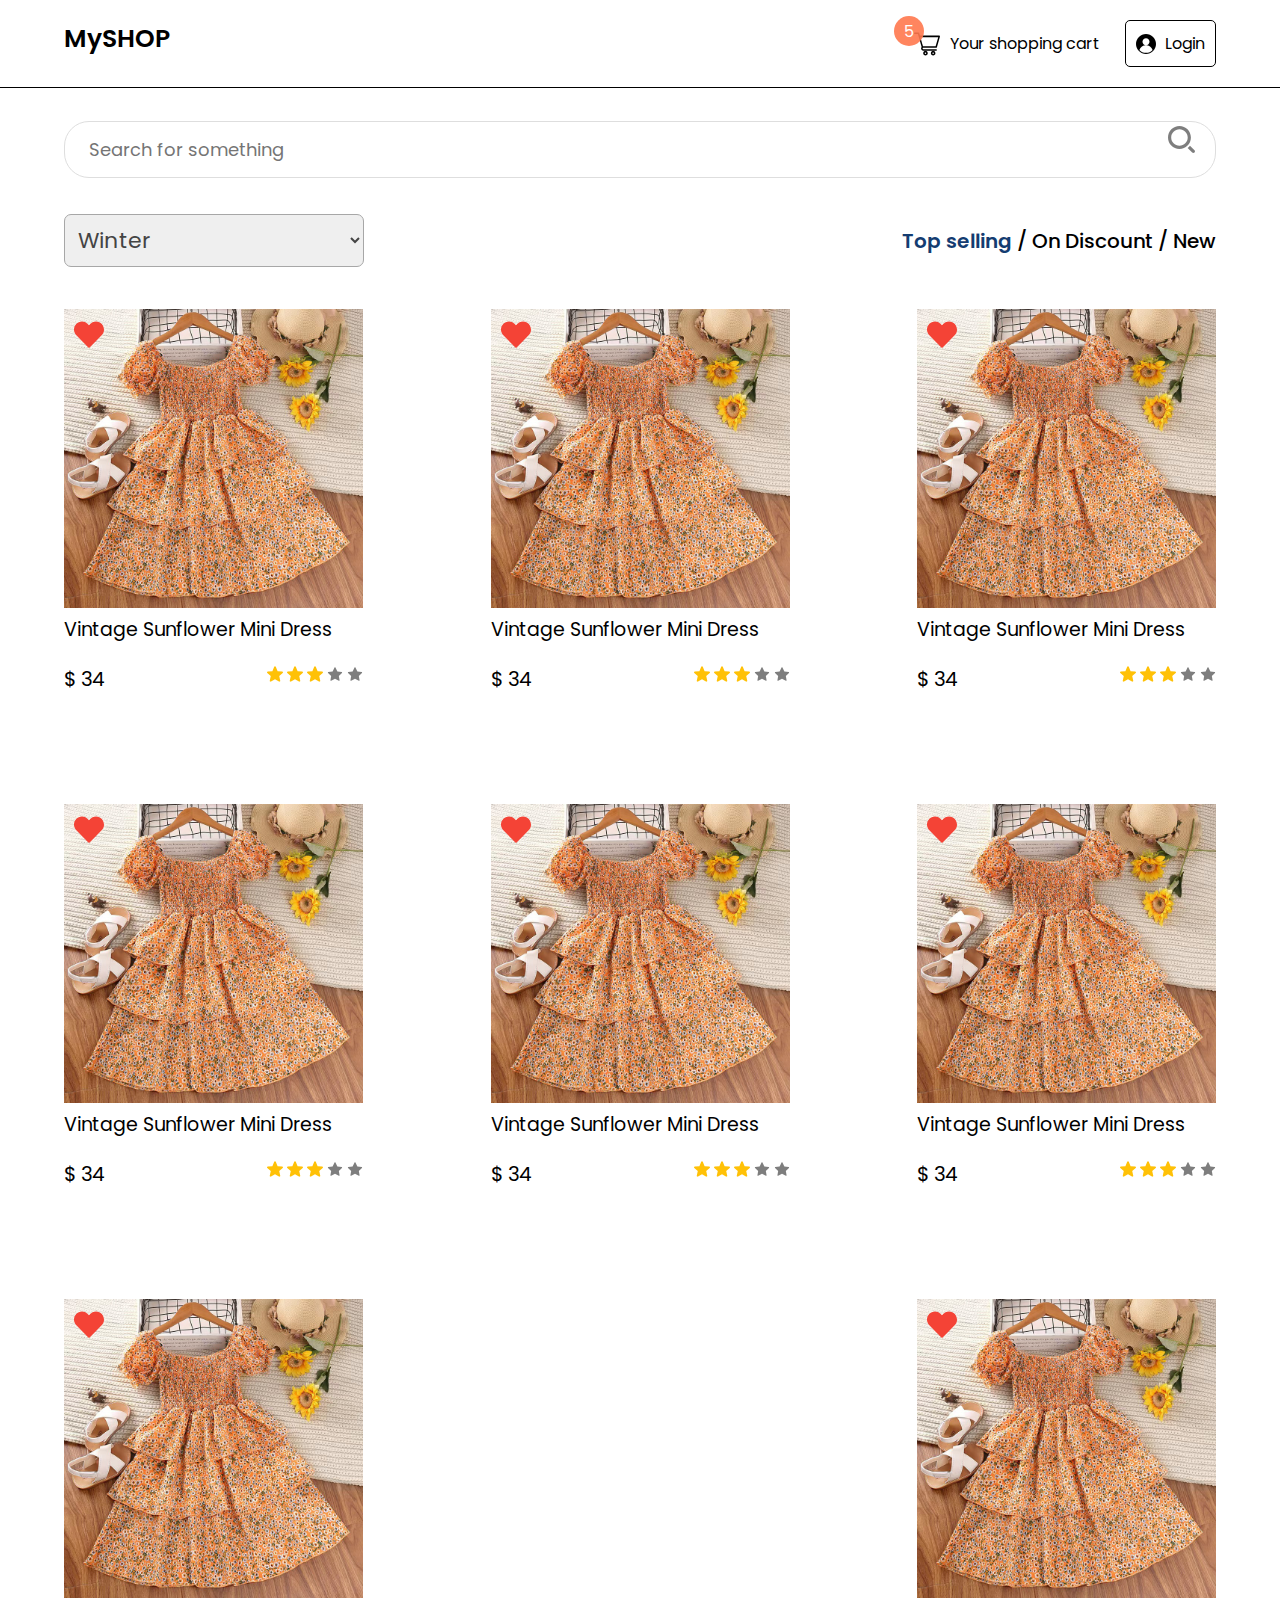
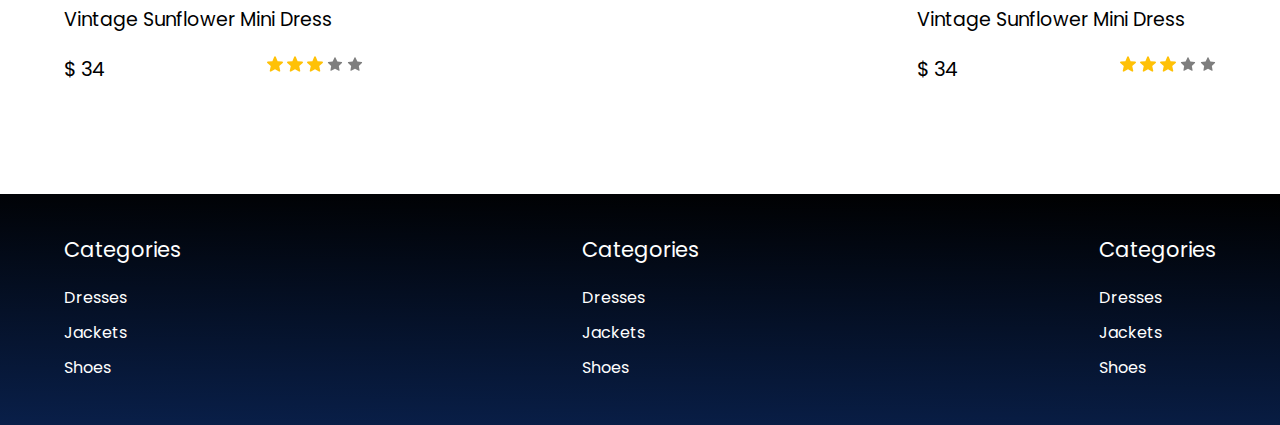
<file: index.html>
<!DOCTYPE html>
<html lang="en">
<head>
    <meta charset="UTF-8">
    <meta name="viewport" content="width=device-width, initial-scale=1.0">
    <title>Ecommerce</title>
    <link rel="stylesheet" href="css/style.css">
    <script src="https://ajax.googleapis.com/ajax/libs/jquery/3.7.1/jquery.min.js"></script>
</head>
<body>
<div id="page-mask"></div>


<div class="login_form">
    <form action="login_process.js" method="post">

    <div class="l_header">Login into your account</div>


    <input class="l_input" type="email" placeholder="Your email" required>
    <input class="l_input" type="password" placeholder="Your password" required>
    <input class="log_btn" type="submit" value="Login">

</form>
</div>

<div class="slide_cart" id="side_slider">

    <div class="cart_header">Your shopping cart</div>

<div class="cart_items_wrapper">
    <div class="listed_item">
    <div class="item_title">Vintage Sunflower Mini Dress</div>
    <div class="item_price">$32</div>
</div>

<div class="listed_item">
    <div class="item_title"> Sunflower Mini Dress</div>
    <div class="item_price">$32</div>
</div>

<div class="listed_item">
    <div class="item_title">Mini Dress</div>
    <div class="item_price">$32</div>
</div>


<div class="listed_item">
    <div class="item_title">Sunflower Mini Dress</div>
    <div class="item_price">$32</div>
</div>

</div>




<a href="checkout.html"><div class="checkout_button">Proceed to checkout</div></a> 


</div>


<div class="header">

    <div class="size">


        <div class="header_wrapper">


    <div class="logo">MySHOP</div>
    <div class="top_menu">
        <div class="items_number">5</div>
        <div class="my_cart"><img class="shop_icon" src="icons/shopping-cart.svg" alt=""> Your shopping cart</div>
        <div class="login_btn" id="login"><img src="icons/user.svg" alt=""> Login</div>
    </div>


</div>

    </div>

    </div>
</div>



<form method="get" action="search.html">
<div class="search_section">
    <div class="size">

                <div class="search_box">
                    
                    <input class="search_input" name="search_keyword" type="text" placeholder="Search for something">
                
                    <div class="search_icon"><img src="icons/search.svg" alt=""></div>
                </div>
    </div>
</div>

</form>



<div class="filter_section">
    <div class="size">
            <div class="f_s_wrapper">

            <div class="cat_options">
                <select class="options">
                    <option value="volvo">Winter</option>
                    <option value="saab">Autumn</option>
                    <option value="vw">Summer</option>
                </select>
            </div>
            <div class="filters"><span class="clicked">Top selling</span> / On Discount / New</div>

            </div>

    </div>
</div>





<div class="listing_section">
<div class="size">


    <div class="products_wrapper">

            <div class="product_listing">


                <div class="like_button"><img src="icons/heart.svg" alt=""></div>


                <div class="product_img"><img src="images/dress.jpeg" alt=""></div>
                <div class="product_title">Vintage Sunflower Mini Dress</div>
                <div class="under_title">
                    <div class="price">$ 34</div>
                    <div class="rating">
                        <img class="yellow_star" src="icons/star-yellow.svg" alt="">
                        <img class="yellow_star" src="icons/star-yellow.svg" alt="">
                        <img class="yellow_star" src="icons/star-yellow.svg" alt="">
                        <img class="grey_star" src="icons/star.svg" alt="">
                        <img class="grey_star" src="icons/star.svg" alt="">
                    </div>
                </div>

<div class="add_tocart" id="add_product"> <img src="icons/more_icon.svg" alt="">ADD TO CART </div>

            </div>
  

            <div class="product_listing">
                <div class="like_button"><img src="icons/heart.svg" alt=""></div>

                <div class="product_img"><img src="images/dress.jpeg" alt=""></div>
                <div class="product_title">Vintage Sunflower Mini Dress</div>
                <div class="under_title">
                    <div class="price">$ 34</div>
                    <div class="rating">
                        <img class="yellow_star" src="icons/star-yellow.svg" alt="">
                        <img class="yellow_star" src="icons/star-yellow.svg" alt="">
                        <img class="yellow_star" src="icons/star-yellow.svg" alt="">
                        <img class="grey_star" src="icons/star.svg" alt="">
                        <img class="grey_star" src="icons/star.svg" alt="">
                    </div>
                </div>
                <div class="add_tocart"> <img src="icons/more_icon.svg" alt="">ADD TO CART </div>

            </div>


            <div class="product_listing">
                <div class="like_button"><img src="icons/heart.svg" alt=""></div>

                <div class="product_img"><img src="images/dress.jpeg" alt=""></div>
                <div class="product_title">Vintage Sunflower Mini Dress</div>
                <div class="under_title">
                    <div class="price">$ 34</div>
                    <div class="rating">
                        <img class="yellow_star" src="icons/star-yellow.svg" alt="">
                        <img class="yellow_star" src="icons/star-yellow.svg" alt="">
                        <img class="yellow_star" src="icons/star-yellow.svg" alt="">
                        <img class="grey_star" src="icons/star.svg" alt="">
                        <img class="grey_star" src="icons/star.svg" alt="">
                    </div>
                </div>
                <div class="add_tocart"> <img src="icons/more_icon.svg" alt="">ADD TO CART </div>

            </div>


            <div class="product_listing">
                <div class="like_button"><img src="icons/heart.svg" alt=""></div>

                <div class="product_img"><img src="images/dress.jpeg" alt=""></div>
                <div class="product_title">Vintage Sunflower Mini Dress</div>
                <div class="under_title">
                    <div class="price">$ 34</div>
                    <div class="rating">
                        <img class="yellow_star" src="icons/star-yellow.svg" alt="">
                        <img class="yellow_star" src="icons/star-yellow.svg" alt="">
                        <img class="yellow_star" src="icons/star-yellow.svg" alt="">
                        <img class="grey_star" src="icons/star.svg" alt="">
                        <img class="grey_star" src="icons/star.svg" alt="">
                    </div>
                </div>
                <div class="add_tocart"> <img src="icons/more_icon.svg" alt="">ADD TO CART </div>

            </div>



            <div class="product_listing">
                <div class="like_button"><img src="icons/heart.svg" alt=""></div>

                <div class="product_img"><img src="images/dress.jpeg" alt=""></div>
                <div class="product_title">Vintage Sunflower Mini Dress</div>
                <div class="under_title">
                    <div class="price">$ 34</div>
                    <div class="rating">
                        <img class="yellow_star" src="icons/star-yellow.svg" alt="">
                        <img class="yellow_star" src="icons/star-yellow.svg" alt="">
                        <img class="yellow_star" src="icons/star-yellow.svg" alt="">
                        <img class="grey_star" src="icons/star.svg" alt="">
                        <img class="grey_star" src="icons/star.svg" alt="">
                    </div>
                </div>
                <div class="add_tocart"> <img src="icons/more_icon.svg" alt="">ADD TO CART </div>

            </div>
  

            <div class="product_listing">
                <div class="like_button"><img src="icons/heart.svg" alt=""></div>

                <div class="product_img"><img src="images/dress.jpeg" alt=""></div>
                <div class="product_title">Vintage Sunflower Mini Dress</div>
                <div class="under_title">
                    <div class="price">$ 34</div>
                    <div class="rating">
                        <img class="yellow_star" src="icons/star-yellow.svg" alt="">
                        <img class="yellow_star" src="icons/star-yellow.svg" alt="">
                        <img class="yellow_star" src="icons/star-yellow.svg" alt="">
                        <img class="grey_star" src="icons/star.svg" alt="">
                        <img class="grey_star" src="icons/star.svg" alt="">
                    </div>
                </div>
                <div class="add_tocart"> <img src="icons/more_icon.svg" alt="">ADD TO CART </div>

            </div>


            <div class="product_listing">
                <div class="like_button"><img src="icons/heart.svg" alt=""></div>

                <div class="product_img"><img src="images/dress.jpeg" alt=""></div>
                <div class="product_title">Vintage Sunflower Mini Dress</div>
                <div class="under_title">
                    <div class="price">$ 34</div>
                    <div class="rating">
                        <img class="yellow_star" src="icons/star-yellow.svg" alt="">
                        <img class="yellow_star" src="icons/star-yellow.svg" alt="">
                        <img class="yellow_star" src="icons/star-yellow.svg" alt="">
                        <img class="grey_star" src="icons/star.svg" alt="">
                        <img class="grey_star" src="icons/star.svg" alt="">
                    </div>
                </div>
                <div class="add_tocart"> <img src="icons/more_icon.svg" alt="">ADD TO CART </div>

            </div>


            <div class="product_listing">
                <div class="like_button"><img src="icons/heart.svg" alt=""></div>

                <div class="product_img"><img src="images/dress.jpeg" alt=""></div>
                <div class="product_title">Vintage Sunflower Mini Dress</div>
                <div class="under_title">
                    <div class="price">$ 34</div>
                    <div class="rating">
                        <img class="yellow_star" src="icons/star-yellow.svg" alt="">
                        <img class="yellow_star" src="icons/star-yellow.svg" alt="">
                        <img class="yellow_star" src="icons/star-yellow.svg" alt="">
                        <img class="grey_star" src="icons/star.svg" alt="">
                        <img class="grey_star" src="icons/star.svg" alt="">
                    </div>
                </div>
                <div class="add_tocart"> <img src="icons/more_icon.svg" alt="">ADD TO CART </div>

            </div>







    </div>



</div>


</div>




<div class="footer_section">

<div class="size">

    <div class="footer_wrapper">


<div class="branding"></div>
<div class="footer_menu">
    <div class="menu_box">
        <div class="menu_header">Categories</div>
        <div class="menu_links">
            <div class="f_m_link">Dresses</div>
            <div class="f_m_link">Jackets</div>
            <div class="f_m_link">Shoes</div>
        </div>
    </div>

    <div class="menu_box">
        <div class="menu_header">Categories</div>
        <div class="menu_links">
            <div class="f_m_link">Dresses</div>
            <div class="f_m_link">Jackets</div>
            <div class="f_m_link">Shoes</div>
        </div>
    </div>

    <div class="menu_box">
        <div class="menu_header">Categories</div>
        <div class="menu_links">
            <div class="f_m_link">Dresses</div>
            <div class="f_m_link">Jackets</div>
            <div class="f_m_link">Shoes</div>
        </div>
    </div>
</div>

    </div>
</div>


</div>


<script src="script.js"></script>




</body>
</html>
</file>
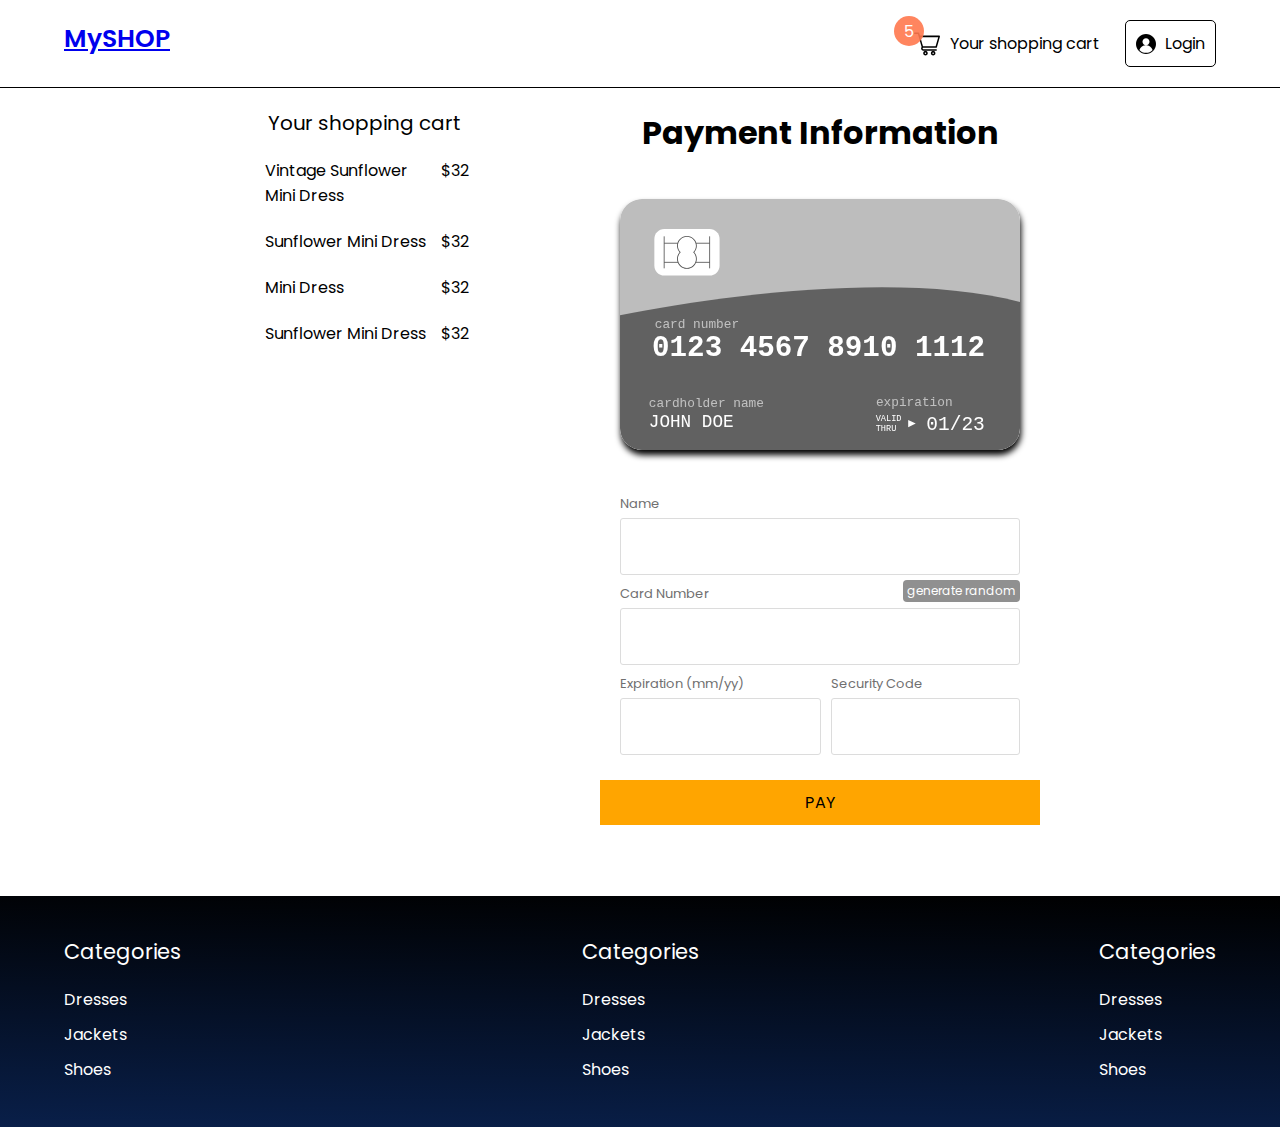
<file: checkout.html>
<!DOCTYPE html>
<html lang="en">
<head>
    <meta charset="UTF-8">
    <meta name="viewport" content="width=device-width, initial-scale=1.0">
    <title>Ecommerce</title>
    <link rel="stylesheet" href="css/style.css">
    <script src="https://ajax.googleapis.com/ajax/libs/jquery/3.7.1/jquery.min.js"></script>
</head>
<body>
<div id="page-mask"></div>


<div class="login_form">
    <form action="login_process.js" method="post">

    <div class="l_header">Login into your account</div>


    <input class="l_input" type="email" placeholder="Your email" required>
    <input class="l_input" type="password" placeholder="Your password" required>
    <input class="log_btn" type="submit" value="Login">

</form>
</div>

<div class="slide_cart" id="side_slider">

    <div class="cart_header">Your shopping cart</div>

<div class="cart_items_wrapper">
    <div class="listed_item">
    <div class="item_title">Vintage Sunflower Mini Dress</div>
    <div class="item_price">$32</div>
</div>

<div class="listed_item">
    <div class="item_title"> Sunflower Mini Dress</div>
    <div class="item_price">$32</div>
</div>

<div class="listed_item">
    <div class="item_title">Mini Dress</div>
    <div class="item_price">$32</div>
</div>


<div class="listed_item">
    <div class="item_title">Sunflower Mini Dress</div>
    <div class="item_price">$32</div>
</div>

</div>




<a href="checkout.html"><div class="checkout_button">Proceed to checkout</div></a> 


</div>


<div class="header">

    <div class="size">


        <div class="header_wrapper">


    <a href="index.html"><div class="logo">MySHOP</div></a>
    <div class="top_menu">
        <div class="items_number">5</div>
        <div class="my_cart"><img class="shop_icon" src="icons/shopping-cart.svg" alt=""> Your shopping cart</div>
        <div class="login_btn" id="login"><img src="icons/user.svg" alt=""> Login</div>
    </div>


</div>

    </div>

    </div>
</div>





<div class="checkout_box">


    <div class="products_summary">

        <div class="cart_header">Your shopping cart</div>

        <div class="cart_items_wrapper">
            <div class="listed_item">
            <div class="item_title">Vintage Sunflower Mini Dress</div>
            <div class="item_price">$32</div>
        </div>
        
        <div class="listed_item">
            <div class="item_title"> Sunflower Mini Dress</div>
            <div class="item_price">$32</div>
        </div>
        
        <div class="listed_item">
            <div class="item_title">Mini Dress</div>
            <div class="item_price">$32</div>
        </div>
        
        
        <div class="listed_item">
            <div class="item_title">Sunflower Mini Dress</div>
            <div class="item_price">$32</div>
        </div>
        
        </div>

    </div>


    <div class="payment_form">

    <div class="payment-title">
        <h1>Payment Information</h1>
    </div>
    <div class="container preload">
        <div class="creditcard">
            <div class="front">
                <div id="ccsingle"></div>
                <svg version="1.1" id="cardfront" xmlns="http://www.w3.org/2000/svg" xmlns:xlink="http://www.w3.org/1999/xlink"
                    x="0px" y="0px" viewBox="0 0 750 471" style="enable-background:new 0 0 750 471;" xml:space="preserve">
                    <g id="Front">
                        <g id="CardBackground">
                            <g id="Page-1_1_">
                                <g id="amex_1_">
                                    <path id="Rectangle-1_1_" class="lightcolor grey" d="M40,0h670c22.1,0,40,17.9,40,40v391c0,22.1-17.9,40-40,40H40c-22.1,0-40-17.9-40-40V40
                            C0,17.9,17.9,0,40,0z" />
                                </g>
                            </g>
                            <path class="darkcolor greydark" d="M750,431V193.2c-217.6-57.5-556.4-13.5-750,24.9V431c0,22.1,17.9,40,40,40h670C732.1,471,750,453.1,750,431z" />
                        </g>
                        <text transform="matrix(1 0 0 1 60.106 295.0121)" id="svgnumber" class="st2 st3 st4">0123 4567 8910 1112</text>
                        <text transform="matrix(1 0 0 1 54.1064 428.1723)" id="svgname" class="st2 st5 st6">JOHN DOE</text>
                        <text transform="matrix(1 0 0 1 54.1074 389.8793)" class="st7 st5 st8">cardholder name</text>
                        <text transform="matrix(1 0 0 1 479.7754 388.8793)" class="st7 st5 st8">expiration</text>
                        <text transform="matrix(1 0 0 1 65.1054 241.5)" class="st7 st5 st8">card number</text>
                        <g>
                            <text transform="matrix(1 0 0 1 574.4219 433.8095)" id="svgexpire" class="st2 st5 st9">01/23</text>
                            <text transform="matrix(1 0 0 1 479.3848 417.0097)" class="st2 st10 st11">VALID</text>
                            <text transform="matrix(1 0 0 1 479.3848 435.6762)" class="st2 st10 st11">THRU</text>
                            <polygon class="st2" points="554.5,421 540.4,414.2 540.4,427.9 		" />
                        </g>
                        <g id="cchip">
                            <g>
                                <path class="st2" d="M168.1,143.6H82.9c-10.2,0-18.5-8.3-18.5-18.5V74.9c0-10.2,8.3-18.5,18.5-18.5h85.3
                        c10.2,0,18.5,8.3,18.5,18.5v50.2C186.6,135.3,178.3,143.6,168.1,143.6z" />
                            </g>
                            <g>
                                <g>
                                    <rect x="82" y="70" class="st12" width="1.5" height="60" />
                                </g>
                                <g>
                                    <rect x="167.4" y="70" class="st12" width="1.5" height="60" />
                                </g>
                                <g>
                                    <path class="st12" d="M125.5,130.8c-10.2,0-18.5-8.3-18.5-18.5c0-4.6,1.7-8.9,4.7-12.3c-3-3.4-4.7-7.7-4.7-12.3
                            c0-10.2,8.3-18.5,18.5-18.5s18.5,8.3,18.5,18.5c0,4.6-1.7,8.9-4.7,12.3c3,3.4,4.7,7.7,4.7,12.3
                            C143.9,122.5,135.7,130.8,125.5,130.8z M125.5,70.8c-9.3,0-16.9,7.6-16.9,16.9c0,4.4,1.7,8.6,4.8,11.8l0.5,0.5l-0.5,0.5
                            c-3.1,3.2-4.8,7.4-4.8,11.8c0,9.3,7.6,16.9,16.9,16.9s16.9-7.6,16.9-16.9c0-4.4-1.7-8.6-4.8-11.8l-0.5-0.5l0.5-0.5
                            c3.1-3.2,4.8-7.4,4.8-11.8C142.4,78.4,134.8,70.8,125.5,70.8z" />
                                </g>
                                <g>
                                    <rect x="82.8" y="82.1" class="st12" width="25.8" height="1.5" />
                                </g>
                                <g>
                                    <rect x="82.8" y="117.9" class="st12" width="26.1" height="1.5" />
                                </g>
                                <g>
                                    <rect x="142.4" y="82.1" class="st12" width="25.8" height="1.5" />
                                </g>
                                <g>
                                    <rect x="142" y="117.9" class="st12" width="26.2" height="1.5" />
                                </g>
                            </g>
                        </g>
                    </g>
                    <g id="Back">
                    </g>
                </svg>
            </div>
            <div class="back">
                <svg version="1.1" id="cardback" xmlns="http://www.w3.org/2000/svg" xmlns:xlink="http://www.w3.org/1999/xlink"
                    x="0px" y="0px" viewBox="0 0 750 471" style="enable-background:new 0 0 750 471;" xml:space="preserve">
                    <g id="Front">
                        <line class="st0" x1="35.3" y1="10.4" x2="36.7" y2="11" />
                    </g>
                    <g id="Back">
                        <g id="Page-1_2_">
                            <g id="amex_2_">
                                <path id="Rectangle-1_2_" class="darkcolor greydark" d="M40,0h670c22.1,0,40,17.9,40,40v391c0,22.1-17.9,40-40,40H40c-22.1,0-40-17.9-40-40V40
                        C0,17.9,17.9,0,40,0z" />
                            </g>
                        </g>
                        <rect y="61.6" class="st2" width="750" height="78" />
                        <g>
                            <path class="st3" d="M701.1,249.1H48.9c-3.3,0-6-2.7-6-6v-52.5c0-3.3,2.7-6,6-6h652.1c3.3,0,6,2.7,6,6v52.5
                    C707.1,246.4,704.4,249.1,701.1,249.1z" />
                            <rect x="42.9" y="198.6" class="st4" width="664.1" height="10.5" />
                            <rect x="42.9" y="224.5" class="st4" width="664.1" height="10.5" />
                            <path class="st5" d="M701.1,184.6H618h-8h-10v64.5h10h8h83.1c3.3,0,6-2.7,6-6v-52.5C707.1,187.3,704.4,184.6,701.1,184.6z" />
                        </g>
                        <text transform="matrix(1 0 0 1 621.999 227.2734)" id="svgsecurity" class="st6 st7">985</text>
                        <g class="st8">
                            <text transform="matrix(1 0 0 1 518.083 280.0879)" class="st9 st6 st10">security code</text>
                        </g>
                        <rect x="58.1" y="378.6" class="st11" width="375.5" height="13.5" />
                        <rect x="58.1" y="405.6" class="st11" width="421.7" height="13.5" />
                        <text transform="matrix(1 0 0 1 59.5073 228.6099)" id="svgnameback" class="st12 st13">John Doe</text>
                    </g>
                </svg>
            </div>
        </div>
    </div>
    <div class="form-container">
        <div class="field-container">
            <label for="name">Name</label>
            <input id="name" maxlength="20" type="text">
        </div>
        <div class="field-container">
            <label for="cardnumber">Card Number</label><span id="generatecard">generate random</span>
            <input id="cardnumber" type="text" pattern="[0-9]*" inputmode="numeric">
            <svg id="ccicon" class="ccicon" width="750" height="471" viewBox="0 0 750 471" version="1.1" xmlns="http://www.w3.org/2000/svg"
                xmlns:xlink="http://www.w3.org/1999/xlink">

            </svg>
        </div>
        <div class="field-container">
            <label for="expirationdate">Expiration (mm/yy)</label>
            <input id="expirationdate" type="text" pattern="[0-9]*" inputmode="numeric">
        </div>
        <div class="field-container">
            <label for="securitycode">Security Code</label>
            <input id="securitycode" type="text" pattern="[0-9]*" inputmode="numeric">
        </div>
    </div>



<div class="checkout_btn">PAY</div>

</div>
</div>






<div class="footer_section">

<div class="size">

    <div class="footer_wrapper">


<div class="branding"></div>
<div class="footer_menu">
    <div class="menu_box">
        <div class="menu_header">Categories</div>
        <div class="menu_links">
            <div class="f_m_link">Dresses</div>
            <div class="f_m_link">Jackets</div>
            <div class="f_m_link">Shoes</div>
        </div>
    </div>

    <div class="menu_box">
        <div class="menu_header">Categories</div>
        <div class="menu_links">
            <div class="f_m_link">Dresses</div>
            <div class="f_m_link">Jackets</div>
            <div class="f_m_link">Shoes</div>
        </div>
    </div>

    <div class="menu_box">
        <div class="menu_header">Categories</div>
        <div class="menu_links">
            <div class="f_m_link">Dresses</div>
            <div class="f_m_link">Jackets</div>
            <div class="f_m_link">Shoes</div>
        </div>
    </div>
</div>

    </div>
</div>


</div>


<script src="script.js"></script>




</body>
</html>
</file>
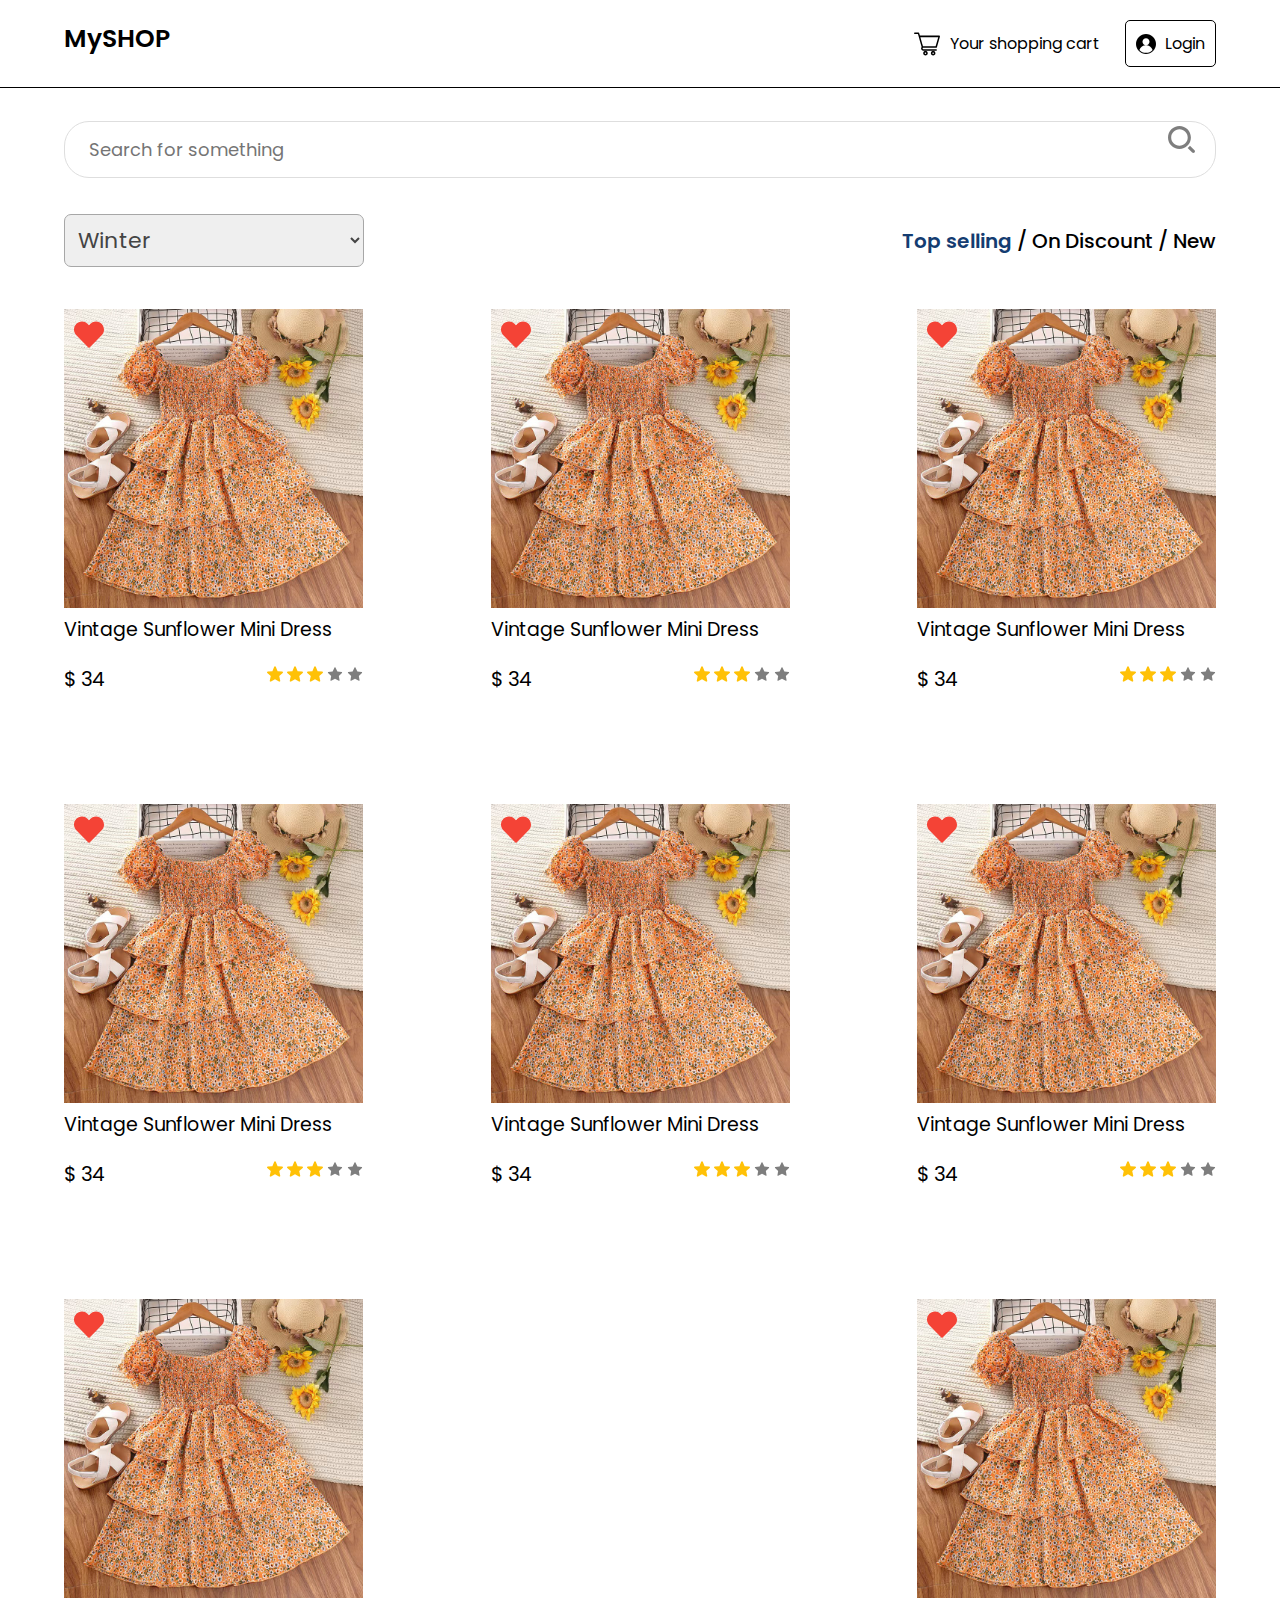
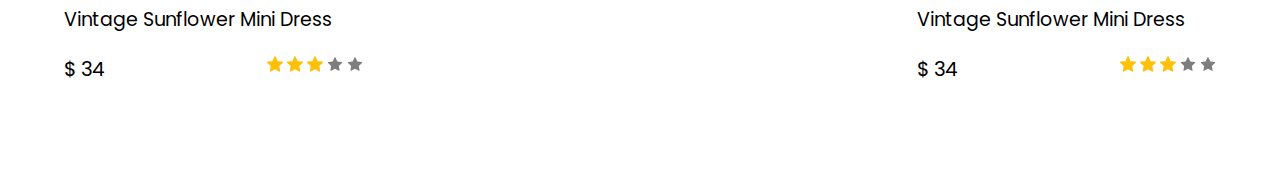
<file: search.html>
<!DOCTYPE html>
<html lang="en">
<head>
    <meta charset="UTF-8">
    <meta name="viewport" content="width=device-width, initial-scale=1.0">
    <title>Ecommerce</title>
    <link rel="stylesheet" href="css/style.css">
</head>
<body>
<div class="header">

    <div class="size">


        <div class="header_wrapper">


    <div class="logo">MySHOP</div>
    <div class="top_menu">
        <div class="my_cart"><img class="shop_icon" src="icons/shopping-cart.svg" alt=""> Your shopping cart</div>
        <div class="login_btn"><img src="icons/user.svg" alt=""> Login</div>
    </div>


</div>

    </div>

    </div>
</div>



<form method="get" action="search.html">
<div class="search_section">
    <div class="size">

                <div class="search_box">
                    
                    <input class="search_input" type="text" placeholder="Search for something">
                
                    <div class="search_icon"><img src="icons/search.svg" alt=""></div>
                </div>
    </div>
</div>

</form>



<div class="filter_section">
    <div class="size">
            <div class="f_s_wrapper">

            <div class="cat_options">
                <select class="options">
                    <option value="volvo">Winter</option>
                    <option value="saab">Autumn</option>
                    <option value="vw">Summer</option>
                </select>
            </div>
            <div class="filters"><span class="clicked">Top selling</span> / On Discount / New</div>

            </div>

    </div>
</div>





<div class="listing_section">
<div class="size">


    <div class="products_wrapper">

            <div class="product_listing">


                <div class="like_button"><img src="icons/heart.svg" alt=""></div>


                <div class="product_img"><img src="images/dress.jpeg" alt=""></div>
                <div class="product_title">Vintage Sunflower Mini Dress</div>
                <div class="under_title">
                    <div class="price">$ 34</div>
                    <div class="rating">
                        <img class="yellow_star" src="icons/star-yellow.svg" alt="">
                        <img class="yellow_star" src="icons/star-yellow.svg" alt="">
                        <img class="yellow_star" src="icons/star-yellow.svg" alt="">
                        <img class="grey_star" src="icons/star.svg" alt="">
                        <img class="grey_star" src="icons/star.svg" alt="">
                    </div>
                </div>

<div class="add_tocart"> <img src="icons/more_icon.svg" alt="">ADD TO CART </div>

            </div>
  

            <div class="product_listing">
                <div class="like_button"><img src="icons/heart.svg" alt=""></div>

                <div class="product_img"><img src="images/dress.jpeg" alt=""></div>
                <div class="product_title">Vintage Sunflower Mini Dress</div>
                <div class="under_title">
                    <div class="price">$ 34</div>
                    <div class="rating">
                        <img class="yellow_star" src="icons/star-yellow.svg" alt="">
                        <img class="yellow_star" src="icons/star-yellow.svg" alt="">
                        <img class="yellow_star" src="icons/star-yellow.svg" alt="">
                        <img class="grey_star" src="icons/star.svg" alt="">
                        <img class="grey_star" src="icons/star.svg" alt="">
                    </div>
                </div>
                <div class="add_tocart"> <img src="icons/more_icon.svg" alt="">ADD TO CART </div>

            </div>


            <div class="product_listing">
                <div class="like_button"><img src="icons/heart.svg" alt=""></div>

                <div class="product_img"><img src="images/dress.jpeg" alt=""></div>
                <div class="product_title">Vintage Sunflower Mini Dress</div>
                <div class="under_title">
                    <div class="price">$ 34</div>
                    <div class="rating">
                        <img class="yellow_star" src="icons/star-yellow.svg" alt="">
                        <img class="yellow_star" src="icons/star-yellow.svg" alt="">
                        <img class="yellow_star" src="icons/star-yellow.svg" alt="">
                        <img class="grey_star" src="icons/star.svg" alt="">
                        <img class="grey_star" src="icons/star.svg" alt="">
                    </div>
                </div>
                <div class="add_tocart"> <img src="icons/more_icon.svg" alt="">ADD TO CART </div>

            </div>


            <div class="product_listing">
                <div class="like_button"><img src="icons/heart.svg" alt=""></div>

                <div class="product_img"><img src="images/dress.jpeg" alt=""></div>
                <div class="product_title">Vintage Sunflower Mini Dress</div>
                <div class="under_title">
                    <div class="price">$ 34</div>
                    <div class="rating">
                        <img class="yellow_star" src="icons/star-yellow.svg" alt="">
                        <img class="yellow_star" src="icons/star-yellow.svg" alt="">
                        <img class="yellow_star" src="icons/star-yellow.svg" alt="">
                        <img class="grey_star" src="icons/star.svg" alt="">
                        <img class="grey_star" src="icons/star.svg" alt="">
                    </div>
                </div>
                <div class="add_tocart"> <img src="icons/more_icon.svg" alt="">ADD TO CART </div>

            </div>



            <div class="product_listing">
                <div class="like_button"><img src="icons/heart.svg" alt=""></div>

                <div class="product_img"><img src="images/dress.jpeg" alt=""></div>
                <div class="product_title">Vintage Sunflower Mini Dress</div>
                <div class="under_title">
                    <div class="price">$ 34</div>
                    <div class="rating">
                        <img class="yellow_star" src="icons/star-yellow.svg" alt="">
                        <img class="yellow_star" src="icons/star-yellow.svg" alt="">
                        <img class="yellow_star" src="icons/star-yellow.svg" alt="">
                        <img class="grey_star" src="icons/star.svg" alt="">
                        <img class="grey_star" src="icons/star.svg" alt="">
                    </div>
                </div>
                <div class="add_tocart"> <img src="icons/more_icon.svg" alt="">ADD TO CART </div>

            </div>
  

            <div class="product_listing">
                <div class="like_button"><img src="icons/heart.svg" alt=""></div>

                <div class="product_img"><img src="images/dress.jpeg" alt=""></div>
                <div class="product_title">Vintage Sunflower Mini Dress</div>
                <div class="under_title">
                    <div class="price">$ 34</div>
                    <div class="rating">
                        <img class="yellow_star" src="icons/star-yellow.svg" alt="">
                        <img class="yellow_star" src="icons/star-yellow.svg" alt="">
                        <img class="yellow_star" src="icons/star-yellow.svg" alt="">
                        <img class="grey_star" src="icons/star.svg" alt="">
                        <img class="grey_star" src="icons/star.svg" alt="">
                    </div>
                </div>
                <div class="add_tocart"> <img src="icons/more_icon.svg" alt="">ADD TO CART </div>

            </div>


            <div class="product_listing">
                <div class="like_button"><img src="icons/heart.svg" alt=""></div>

                <div class="product_img"><img src="images/dress.jpeg" alt=""></div>
                <div class="product_title">Vintage Sunflower Mini Dress</div>
                <div class="under_title">
                    <div class="price">$ 34</div>
                    <div class="rating">
                        <img class="yellow_star" src="icons/star-yellow.svg" alt="">
                        <img class="yellow_star" src="icons/star-yellow.svg" alt="">
                        <img class="yellow_star" src="icons/star-yellow.svg" alt="">
                        <img class="grey_star" src="icons/star.svg" alt="">
                        <img class="grey_star" src="icons/star.svg" alt="">
                    </div>
                </div>
                <div class="add_tocart"> <img src="icons/more_icon.svg" alt="">ADD TO CART </div>

            </div>


            <div class="product_listing">
                <div class="like_button"><img src="icons/heart.svg" alt=""></div>

                <div class="product_img"><img src="images/dress.jpeg" alt=""></div>
                <div class="product_title">Vintage Sunflower Mini Dress</div>
                <div class="under_title">
                    <div class="price">$ 34</div>
                    <div class="rating">
                        <img class="yellow_star" src="icons/star-yellow.svg" alt="">
                        <img class="yellow_star" src="icons/star-yellow.svg" alt="">
                        <img class="yellow_star" src="icons/star-yellow.svg" alt="">
                        <img class="grey_star" src="icons/star.svg" alt="">
                        <img class="grey_star" src="icons/star.svg" alt="">
                    </div>
                </div>
                <div class="add_tocart"> <img src="icons/more_icon.svg" alt="">ADD TO CART </div>

            </div>







    </div>



</div>


</div>








</body>
</html>
</file>
<file: css/style.css>
@import url('https://fonts.googleapis.com/css2?family=Poppins:ital,wght@0,100;0,200;0,300;0,400;0,500;0,600;0,700;0,800;1,100;1,200;1,300;1,400;1,500;1,600&family=Roboto&display=swap');

* {

font-family: 'Poppins', sans-serif;

}

#page-mask {
    display: none;
    background: rgba(0, 0, 0, 0.63);
    position: fixed;
    inset: 0px;
    z-index: 998;
}

.login_form {
    display: none;
    height: 381px;
    width: 360px;
    position: absolute;
    left: 50%;
    margin-left: -230px;
    top: 20%;
    z-index: 999;
    background: rgb(255, 255, 255);
    box-shadow: rgba(0, 0, 0, 0.2) 0px 1px 2px 3px;
    border-radius: 5px;
    padding: 40px;
    transition: visibility 1s ease 0s, opacity 0.5s ease-out 0s;
}

.l_header {
font-size: 22px;
text-align: center;
margin-top: 20px;
margin-bottom: 20px;
}

.l_input {width: -webkit-fill-available;padding: 10px;margin-bottom: 10px;border-radius: 5px;border: 1px solid #dedede;}

.log_btn {
    width: -webkit-fill-available;
    background: orange;
    border: 1px solid #d68c06;
    border-radius: 5px;
    padding: 10px;
    font-size: 20px;
    margin-top: 20px;
}

body {
    font-family: 'Poppins', sans-serif;
    margin:0;
    padding: 0;
}

.header {display: flex;justify-content: space-between;padding-top: 20px;padding-bottom: 20px;border-bottom: 1px solid #000;background: #fff;}
.header_wrapper {
    display: flex;
    justify-content: space-between;
}
.logo {font-weight: 600;font-size: 25px;}


.top_menu {width: 302px;display: flex;justify-content: space-between;}

.my_cart {display: flex;align-items: center;}

.login_btn {display: flex;align-items: center;padding: 10px;border: 1px solid #000;border-radius: 5px;}

.my_cart img {height: 26px;margin-right: 10px;}

.login_btn img {height: 20px;margin-right: 9px;}


.search_box {display: flex;margin-top: 30px;}

.search_icon {


}

.search_icon img {height: 27px;position: absolute;margin-left: -48px;margin-top: 8px;opacity: 0.5;}

.search_input {width: -webkit-fill-available;padding: 14px 14px 14px 24px;font-size: 18px;border-radius: 25px;border: 1px solid #dedede;}

.filter_section {

}
.filters {font-weight: 500;font-size: 20px;}
.cat_options {

}

.f_s_wrapper {display: flex;justify-content: space-between;margin-top: 36px;align-items: center;}

.size {width: 90%;margin:0 auto;}

.clicked {
    font-weight: 600;
    color: #143c71;
}

.options {padding: 9px;width: 300px;font-size: 22px;color: #444;border-radius: 7px;border: 1px solid #a7a7a7;}

.listing_section {

}

.products_wrapper {display: flex;justify-content: space-between;flex-flow: wrap;margin-top: 42px;}


.product_listing {
    width: 299px;
    margin-bottom: 38px;
    transition: ease-in 1s;
}


.product_listing:hover {
    filter: brightness(0.5);
    cursor: pointer;
}

.product_listing:hover .add_tocart {
    opacity: 1;
}

.product_listing:hover .like_button img {
    filter: invert(1) !important;
    
}


.product_img {width: 100%;z-index: 1;}


.product_img img {width: 100%;}
.product_title {font-size: 19px;margin-bottom: 20px;}
.under_title {display: flex;justify-content: space-between;}
.price {font-size: 20px;}
.rating {

}

.rating img {
    height: 16px;
}


.yellow_star {

}

.grey_star {
    opacity: 0.5;
}

.add_tocart {
    opacity: 0;
    border: 1px solid #000;
    display: flex;
    padding: 10px;
    align-items: center;
    margin-top: 20px;
    transition: ease-in 0.5s;
}

.like_button {position: absolute;}

.add_tocart img {height: 30px;margin-right: 20px;}

.like_button img {
    height: 30px;
    margin: 10px;
    
}


.items_number {width: 20px;height: 30px;background-color: #ff784e;color:#fff;border-radius: 50%;position: absolute;display: flex;align-items: center;padding-left: 10px;margin-left: -20px;margin-top: -4px;opacity: 0.9;}

.footer_section {background: linear-gradient(181deg, black, #091f49);color: #fff;padding-top: 40px;padding-bottom: 35px;}


.footer_wrapper {

}


.branding {

}
.footer_menu {display: flex;justify-content: space-between;}
.menu_box {}
.menu_header {font-size: 21px;margin-bottom: 20px;}
.menu_links {

}
.f_m_link {margin-bottom: 10px;}

.slide_cart {
    height: 100vh;
    width: 300px;
    position: fixed;
    right: 0;
    background-color: #000;
    z-index: 999;
    color:#fff;
    opacity: 0.8;
 

    
}

#side_slider {
    display: none;
}




.cart_header {font-size: 20px;margin-left: 28px;margin-top: 20px;width: 80%;margin-bottom: 20px;}

.cart_items_wrapper {width: 80%;margin: 0 auto;}


.listed_item {
    display: flex;
    justify-content: space-between;
    margin-bottom: 20px;
    border-bottom: 1px solid #fff;
}


.item_title {

}

.checkout_button {background: #fff;color: #000;width: 226px;text-align: center;border-radius: 10px;padding: 10px;margin-left: 28px;margin-top: 73px;}


.payment-title {
    width: 100%;
    text-align: center;
}

.form-container .field-container:first-of-type {
    grid-area: name;
}

.form-container .field-container:nth-of-type(2) {
    grid-area: number;
}

.form-container .field-container:nth-of-type(3) {
    grid-area: expiration;
}

.form-container .field-container:nth-of-type(4) {
    grid-area: security;
}

.field-container input {
    -webkit-box-sizing: border-box;
    box-sizing: border-box;
}

.field-container {
    position: relative;
}

.form-container {
    display: grid;
    grid-column-gap: 10px;
    grid-template-columns: auto auto;
    grid-template-rows: 90px 90px 90px;
    grid-template-areas: "name name""number number""expiration security";
    max-width: 400px;
    padding: 20px;
    color: #707070;
}

label {
    padding-bottom: 5px;
    font-size: 13px;
}

input {
    margin-top: 3px;
    padding: 15px;
    font-size: 16px;
    width: 100%;
    border-radius: 3px;
    border: 1px solid #dcdcdc;
}

.ccicon {
    height: 38px;
    position: absolute;
    right: 6px;
    top: calc(50% - 17px);
    width: 60px;
}

/* CREDIT CARD IMAGE STYLING */
.preload * {
    -webkit-transition: none !important;
    -moz-transition: none !important;
    -ms-transition: none !important;
    -o-transition: none !important;
}

.container {
    width: 100%;
    max-width: 400px;
    max-height: 251px;
    height: 54vw;
    padding: 20px;
}

#ccsingle {
    position: absolute;
    right: 15px;
    top: 20px;
}

#ccsingle svg {
    width: 100px;
    max-height: 60px;
}

.creditcard svg#cardfront,
.creditcard svg#cardback {
    width: 100%;
    -webkit-box-shadow: 1px 5px 6px 0px black;
    box-shadow: 1px 5px 6px 0px black;
    border-radius: 22px;
}

#generatecard{
    cursor: pointer;
    float: right;
    font-size: 12px;
    color: #fff;
    padding: 2px 4px;
    background-color: #909090;
    border-radius: 4px;
    cursor: pointer;
    float:right;
}

/* CHANGEABLE CARD ELEMENTS */
.creditcard .lightcolor,
.creditcard .darkcolor {
    -webkit-transition: fill .5s;
    transition: fill .5s;
}

.creditcard .lightblue {
    fill: #03A9F4;
}

.creditcard .lightbluedark {
    fill: #0288D1;
}

.creditcard .red {
    fill: #ef5350;
}

.creditcard .reddark {
    fill: #d32f2f;
}

.creditcard .purple {
    fill: #ab47bc;
}

.creditcard .purpledark {
    fill: #7b1fa2;
}

.creditcard .cyan {
    fill: #26c6da;
}

.creditcard .cyandark {
    fill: #0097a7;
}

.creditcard .green {
    fill: #66bb6a;
}

.creditcard .greendark {
    fill: #388e3c;
}

.creditcard .lime {
    fill: #d4e157;
}

.creditcard .limedark {
    fill: #afb42b;
}

.creditcard .yellow {
    fill: #ffeb3b;
}

.creditcard .yellowdark {
    fill: #f9a825;
}

.creditcard .orange {
    fill: #ff9800;
}

.creditcard .orangedark {
    fill: #ef6c00;
}

.creditcard .grey {
    fill: #bdbdbd;
}

.creditcard .greydark {
    fill: #616161;
}

/* FRONT OF CARD */
#svgname {
    text-transform: uppercase;
}

#cardfront .st2 {
    fill: #FFFFFF;
}

#cardfront .st3 {
    font-family: 'Source Code Pro', monospace;
    font-weight: 600;
}

#cardfront .st4 {
    font-size: 54.7817px;
}

#cardfront .st5 {
    font-family: 'Source Code Pro', monospace;
    font-weight: 400;
}

#cardfront .st6 {
    font-size: 33.1112px;
}

#cardfront .st7 {
    opacity: 0.6;
    fill: #FFFFFF;
}

#cardfront .st8 {
    font-size: 24px;
}

#cardfront .st9 {
    font-size: 36.5498px;
}

#cardfront .st10 {
    font-family: 'Source Code Pro', monospace;
    font-weight: 300;
}

#cardfront .st11 {
    font-size: 16.1716px;
}

#cardfront .st12 {
    fill: #4C4C4C;
}

/* BACK OF CARD */
#cardback .st0 {
    fill: none;
    stroke: #0F0F0F;
    stroke-miterlimit: 10;
}

#cardback .st2 {
    fill: #111111;
}

#cardback .st3 {
    fill: #F2F2F2;
}

#cardback .st4 {
    fill: #D8D2DB;
}

#cardback .st5 {
    fill: #C4C4C4;
}

#cardback .st6 {
    font-family: 'Source Code Pro', monospace;
    font-weight: 400;
}

#cardback .st7 {
    font-size: 27px;
}

#cardback .st8 {
    opacity: 0.6;
}

#cardback .st9 {
    fill: #FFFFFF;
}

#cardback .st10 {
    font-size: 24px;
}

#cardback .st11 {
    fill: #EAEAEA;
}

#cardback .st12 {
    font-family: 'Rock Salt', cursive;
}

#cardback .st13 {
    font-size: 37.769px;
}

/* FLIP ANIMATION */
.container {
    perspective: 1000px;
}

.creditcard {
    width: 100%;
    max-width: 400px;
    -webkit-transform-style: preserve-3d;
    transform-style: preserve-3d;
    transition: -webkit-transform 0.6s;
    -webkit-transition: -webkit-transform 0.6s;
    transition: transform 0.6s;
    transition: transform 0.6s, -webkit-transform 0.6s;
    cursor: pointer;
}

.creditcard .front,
.creditcard .back {
    position: absolute;
    width: 100%;
    max-width: 400px;
    -webkit-backface-visibility: hidden;
    backface-visibility: hidden;
    -webkit-font-smoothing: antialiased;
    color: #47525d;
}

.creditcard .back {
    -webkit-transform: rotateY(180deg);
    transform: rotateY(180deg);
}

.creditcard.flipped {
    -webkit-transform: rotateY(180deg);
    transform: rotateY(180deg);
}


.checkout_box {width: 800px;margin: 0 auto;display: flex;justify-content: space-between;margin-bottom: 71px;}

.checkout_btn {
    width: webkit-fill-available;
    padding: 10px;
    text-align: center;
    background-color: orange;
}

.products_summary {


}

.payment_form {

    
}
</file>
